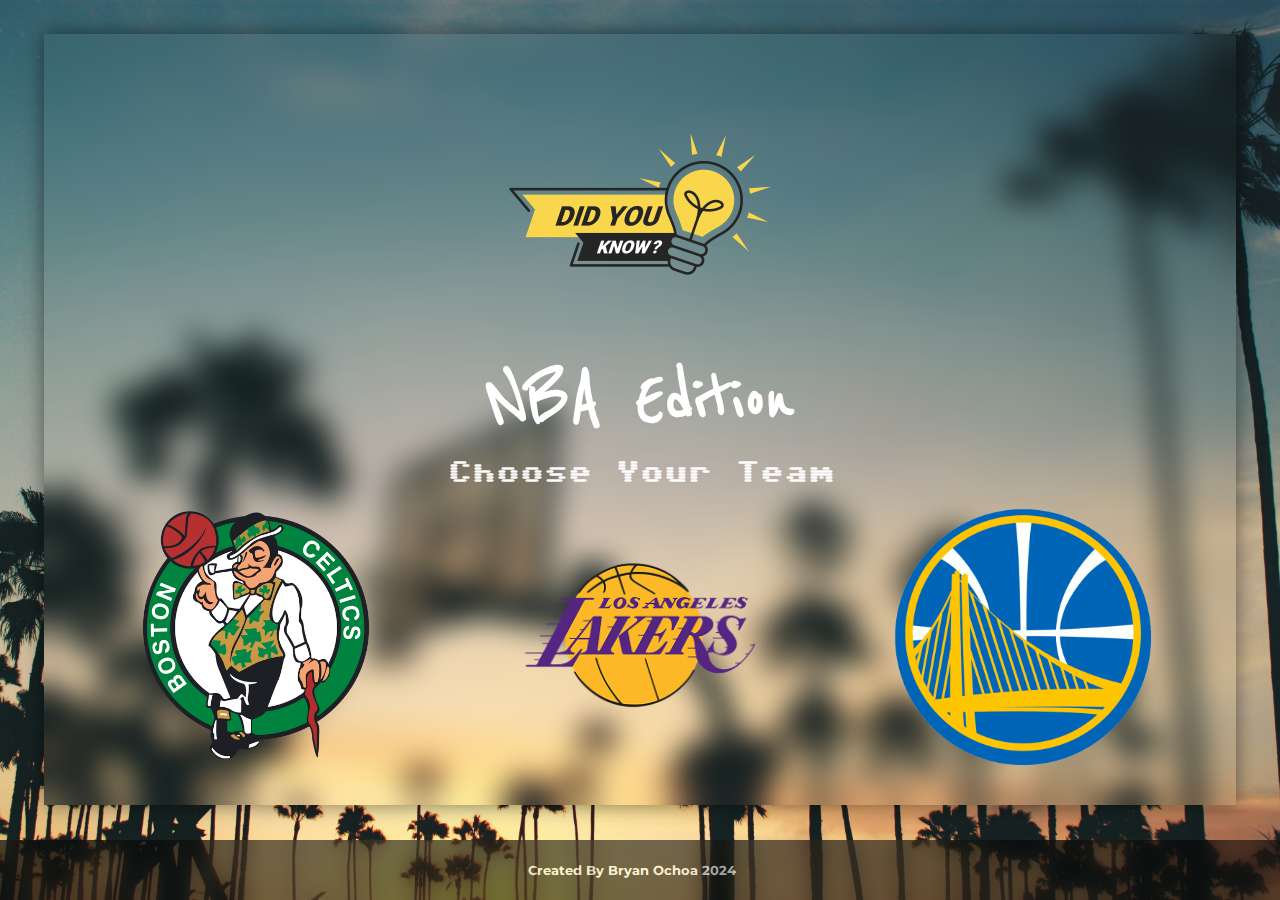
<file: index.html>
<!DOCTYPE html>

<html>
  <head>
    <meta charset="utf-8" />
    <title>Did You Know NBA</title>
    <meta name="viewport" content="width=device-width, initial-scale=1" />
    <link rel="stylesheet" href="style.css" />
    <link rel="script" href="script.js" />
    <!-- main header-->
    <div class="header">
      <!--<h1>Did You Know?</h1> -->
      <img src="assets/didYouKnow.png" alt="did you know">
      <!--edition-->
      <h3>NBA Edition</h3>
      <!--chose your team-->
      <h2>Choose Your Team</h2>
      <!--3 logos for each team-->
      <div class="teams">
      <a href="boston/celtics.html" class="link"><img src="assets/logo-celtics.png" alt="Celtics" /></a>
      <a href="lakers/lakers.html" class="link"><img src="assets/logo-lakers.png" alt="Lakers" /></a>
      <a href="warriors/warriors.html" class="link"><img src="assets/logo-warriors.png" alt="Warriors" /></a>
    </div>
    </div>
   <footer class="footer">
    <h5>Created By Bryan Ochoa 2024</h5>
   </footer>
  </body>
</html>
</file>
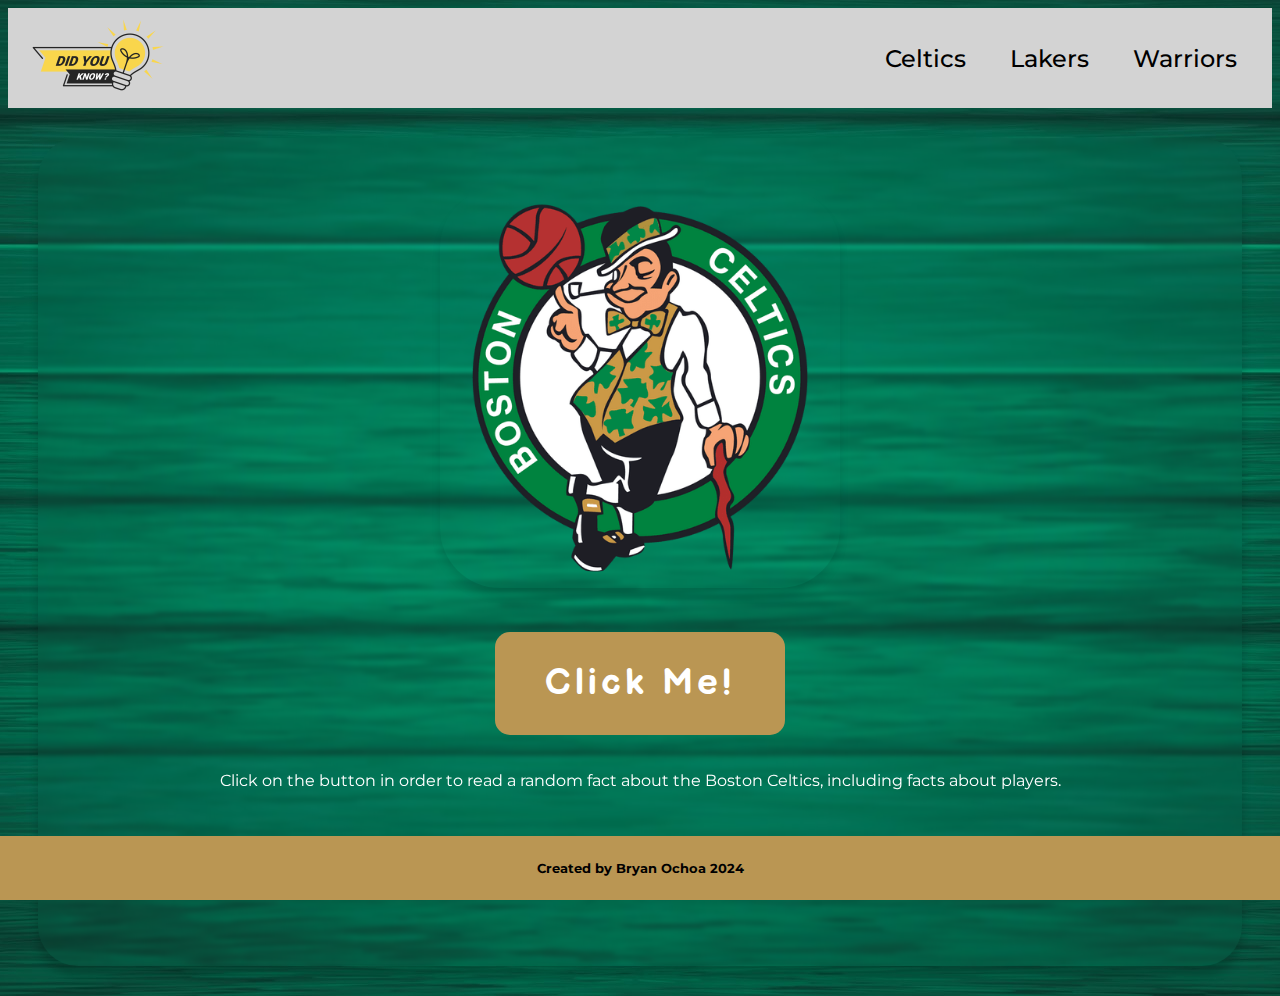
<file: celtics.html>
<!DOCTYPE html>
<html lang="en">
  <head>
    <meta charset="UTF-8" />
    <meta name="viewport" content="width=device-width, initial-scale=1.0" />
    <title>Boston Celtics</title>
    <link rel="stylesheet" href="bc.css" />
  </head>
  <body class="celtics">
    <!-- Nav bar-->


    <header>
      <a href="index.html" class="logo"><img class="logo" src="assets/didYouKnow.png" alt="Did you know"/></a>
      <nav>
        <ul class="navLinks">
          <li class="celtics"><a href="#">Celtics</a></li>
          <li class="lakers"><a href="lakers.html">Lakers</a></li>
          <li class="warriors"><a href="warriors.html">Warriors</a></li>
        </ul>
      </nav>
    </header>


    <!-- Logo -->


    <div class="blur">
      <div class="center">
        <img
          src="assets/logo-celtics.png"
          alt="Celtics logo"
          class="ticsLogo"
        />
      </div>


      <!-- Button -->


      <div class="center">
        <a href="#" class="neonButton">Click Me!</a>
      </div>


      <!-- P about what button does -->


      <p class="center">
        Click on the button in order to read a random fact about the Boston
        Celtics, including facts about players.
      </p>
    </div>


    <!-- blank text box which will populate facts about the team-->

    <!-- Footer -->
    <footer class="footer">
      <h5>Created by Bryan Ochoa 2024</h5>
    </footer>
  </body>
</html>
</file>
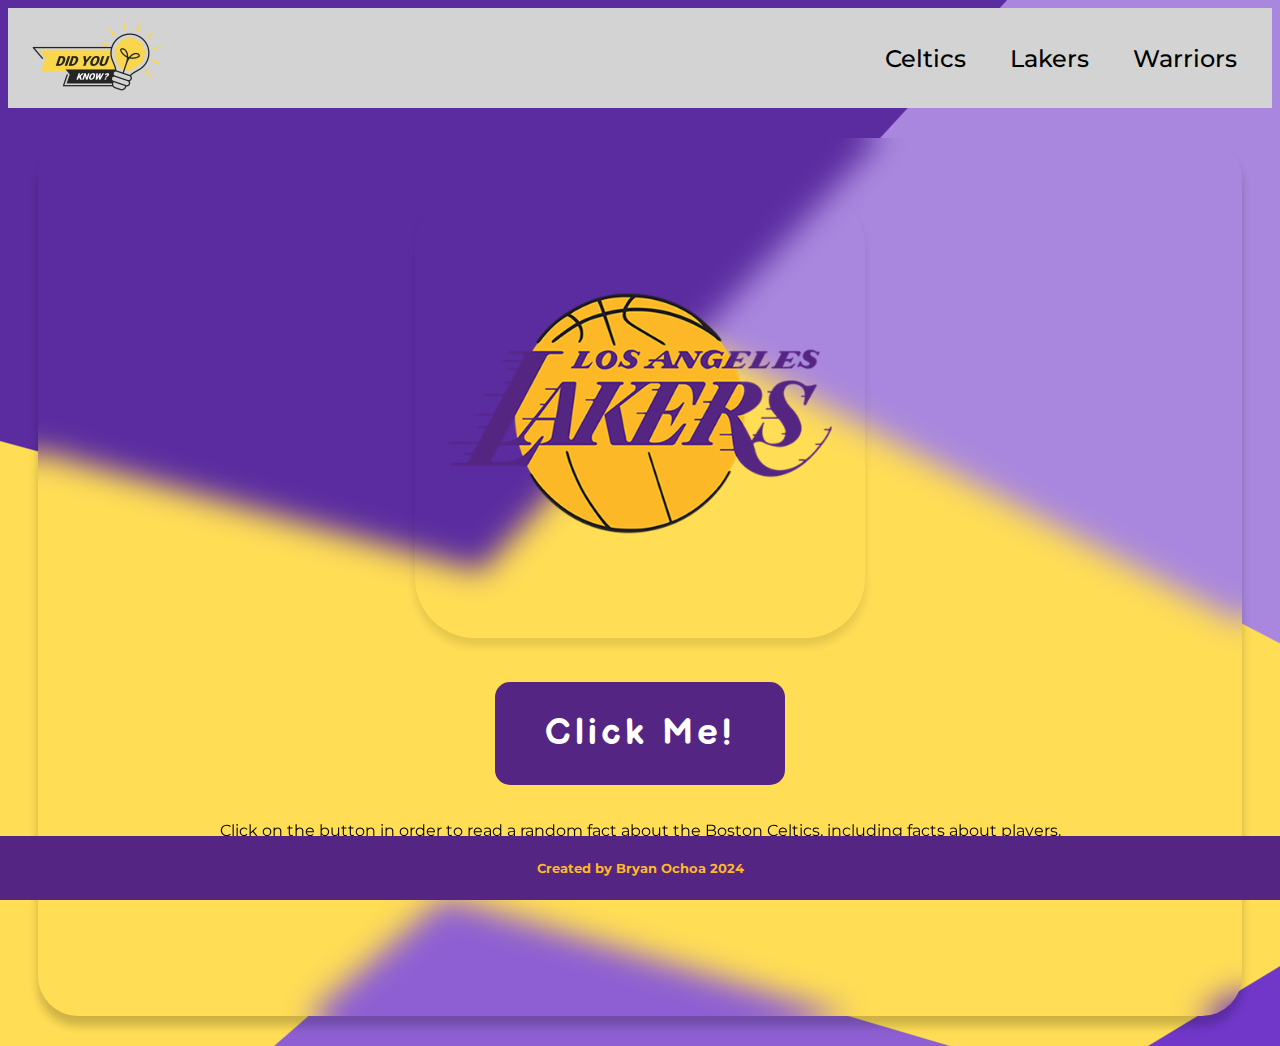
<file: lakers.html>
<!DOCTYPE html>
<html lang="en">
  <head>
    <meta charset="UTF-8" />
    <meta name="viewport" content="width=device-width, initial-scale=1.0" />
    <link rel="stylesheet" href="lal.css" />
    <title>Los Angeles Lakers</title>
  </head>
  <body>
    <!-- NavBar  -->

    <header>
      <a href="index.html" class="logo">
        <img class="logo" src="assets/didYouKnow.png" alt="Did You Know?" />
      </a>
      <nav>
        <ul class="navLinks">
          <li class="celtics"><a href="celtics.html">Celtics</a></li>
          <li class="lakers"><a href="#">Lakers</a></li>
          <li class="warriors"><a href="warriors.html">Warriors</a></li>
        </ul>
      </nav>
    </header>

    <!-- Logo -->

    <div class="blur">
      <div class="center">
        <img src="assets/logo-lakers.png" alt="Los Angeles Lakers Logo" class="lakerLogo"/>
      </div>

      <!-- Button -->
      <div class="center">
        <a href="#" class="neonButton">Click Me!</a>
      </div>

      <!--P about what button does -->

      <p class="center">
        Click on the button in order to read a random fact about the Boston
        Celtics, including facts about players.
      </p>
    </div>

    <!--Blank text box -->

    <!--Footer-->

    <footer class="footer">
        <h5>Created by Bryan Ochoa 2024</h5>
    </footer>

  </body>
</html>
</file>
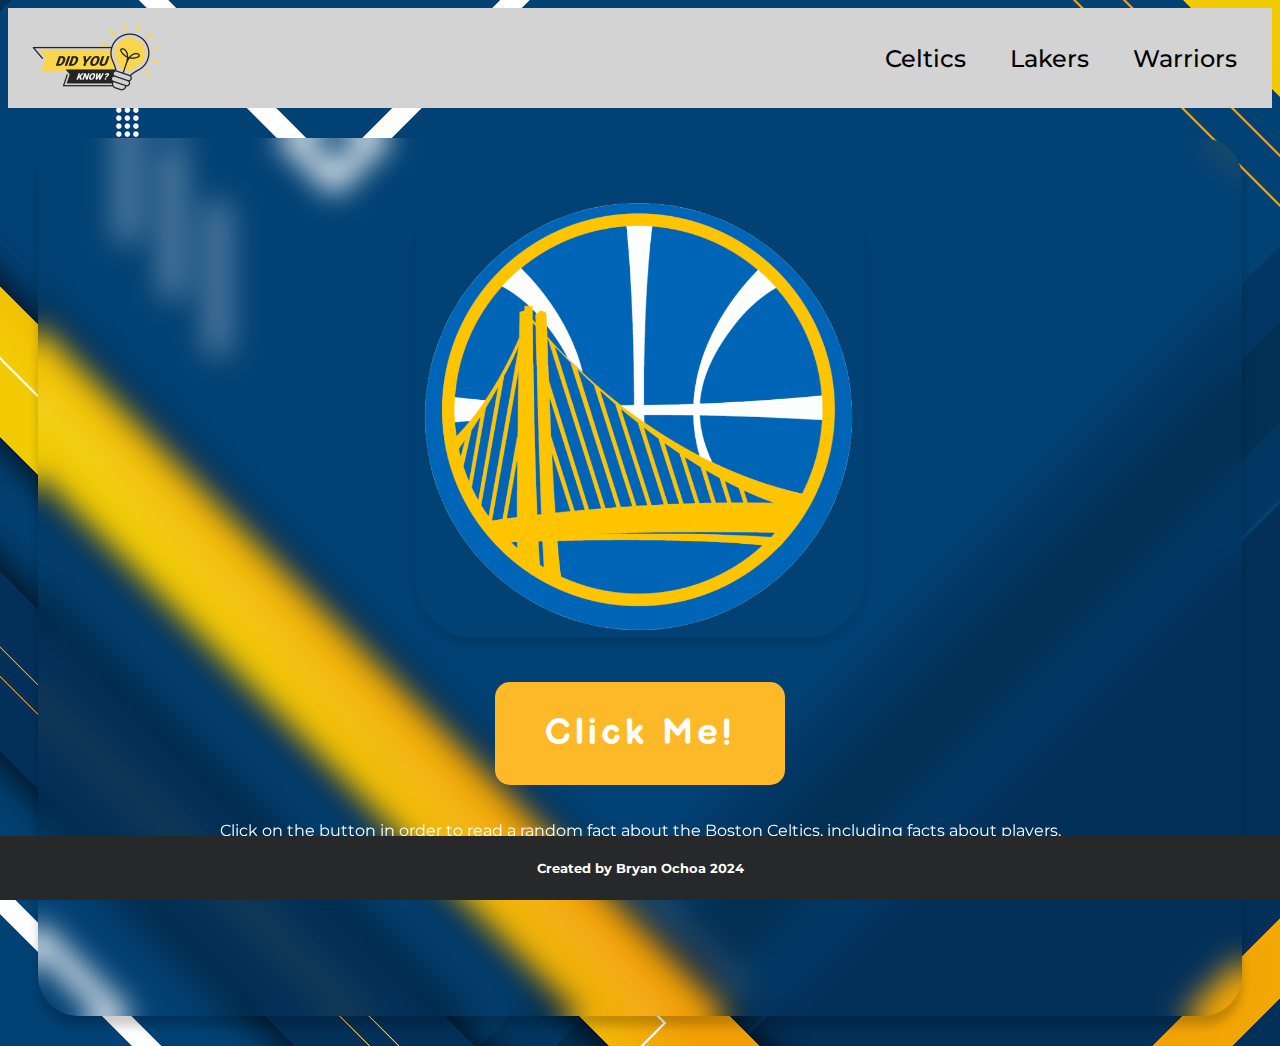
<file: warriors.html>
<!DOCTYPE html>
<html lang="en">
<head>
    <meta charset="UTF-8">
    <meta name="viewport" content="width=device-width, initial-scale=1.0">
    <title>Golden State Warriors</title>
    <link rel="stylesheet" href="gsw.css">
</head>
<body>
    <!-- Nav bar-->


    <header>
        <a href="index.html" class="logo"><img class="logo" src="assets/didYouKnow.png" alt="Did you know"/></a>
        <nav>
          <ul class="navLinks">
            <li class="celtics"><a href="celtics.html">Celtics</a></li>
            <li class="lakers"><a href="lakers.html">Lakers</a></li>
            <li class="warriors"><a href="#">Warriors</a></li>
          </ul>
        </nav>
      </header>
  
          <!-- Logo -->


    <div class="blur">
        <div class="center">
          <img
            src="assets/logo-warriors.png"
            alt="Warriors logo"
            class="warLogo"
          />
        </div>
  
  
        <!-- Button -->
  
  
        <div class="center">
          <a href="#" class="neonButton">Click Me!</a>
        </div>
  
  
        <!-- P about what button does -->
  
  
        <p class="center">
          Click on the button in order to read a random fact about the Boston
          Celtics, including facts about players.
        </p>
      </div>
  
  
      <!-- blank text box which will populate facts about the team-->
  
      <!-- Footer -->
      <footer class="footer">
        <h5>Created by Bryan Ochoa 2024</h5>
      </footer>
    
</body>
</html>
</file>
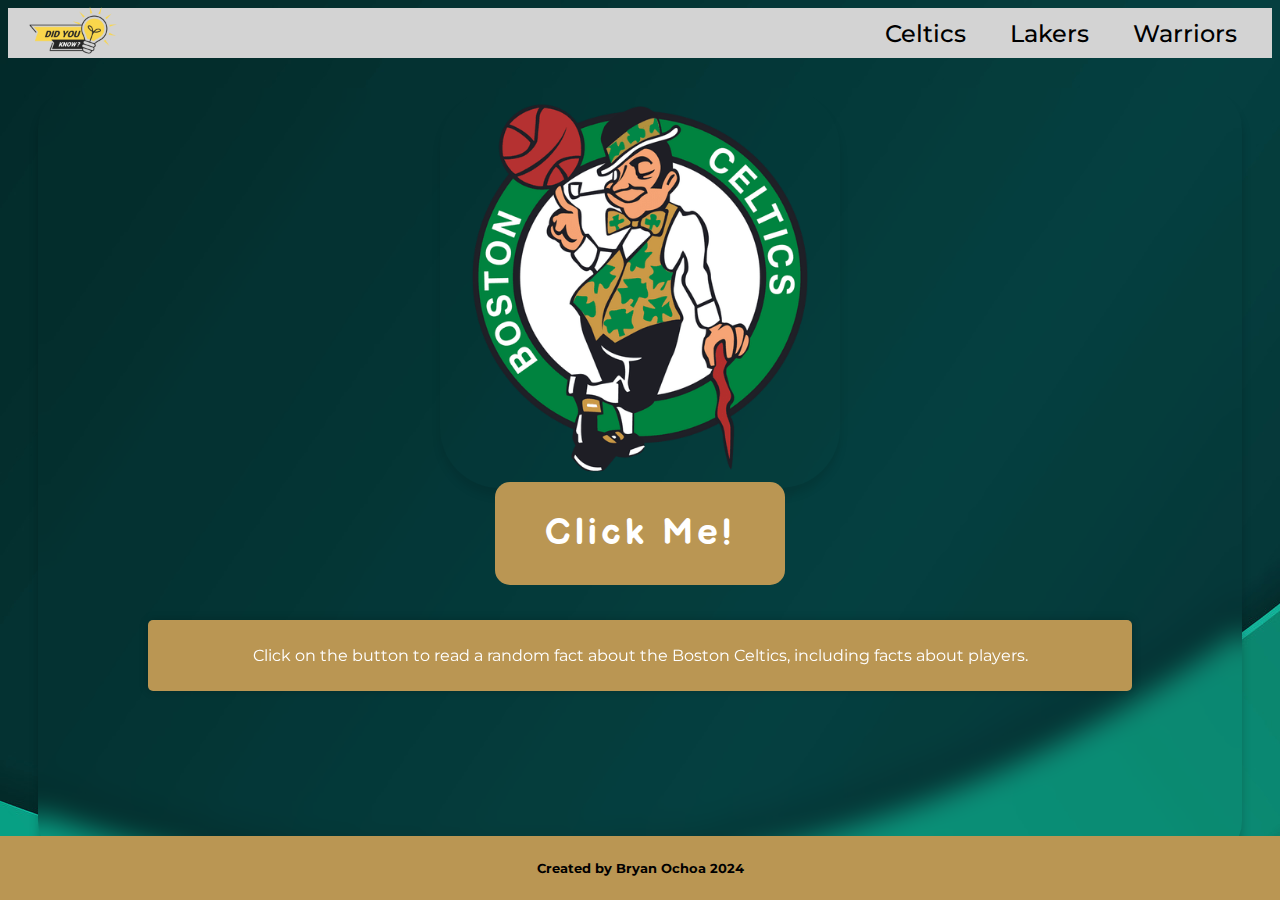
<file: boston/celtics.html>
<!DOCTYPE html>
<html lang="en">
  <head>
    <meta charset="UTF-8" />
    <meta name="viewport" content="width=device-width, initial-scale=1.0" />
    <title>Boston Celtics</title>
    <link rel="stylesheet" href="/boston/bc.css">
    <script src="/boston/script.js"></script>
  </head>
  <body class="celtics">
    <!-- Nav bar-->


    <header>
      <a href="/index.html" class="logo"><img class="logo" src="/assets/didYouKnow.png" alt="Did you know"/></a>
      <nav>
        <ul class="navLinks">
          <li class="celtics"><a href="#">Celtics</a></li>
          <li class="lakers"><a href="/lakers/lakers.html">Lakers</a></li>
          <li class="warriors"><a href="/warriors/warriors.html">Warriors</a></li>
        </ul>
      </nav>
    </header>


    <!-- Logo -->


    <div class="blur">
      <div class="center">
        <img
          src="/assets/logo-celtics.png"
          alt="Celtics logo"
          class="ticsLogo"
        />
      </div>


      <!-- Button -->


      <div class="center">
        <a href="#" class="neonButton">Click Me!</a>
      </div>


      <!-- P about what button does -->

      <div id="factContainer" class="fact-container">
        <p id="fact" class="center">
          Click on the button to read a random fact about the Boston Celtics,
          including facts about players.
        </p>
      </div>
    </div>


    <!-- blank text box which will populate facts about the team-->

    <!-- Footer -->
    <footer class="footer">
      <h5>Created by Bryan Ochoa 2024</h5>
    </footer>
  </body>
</html>
</file>
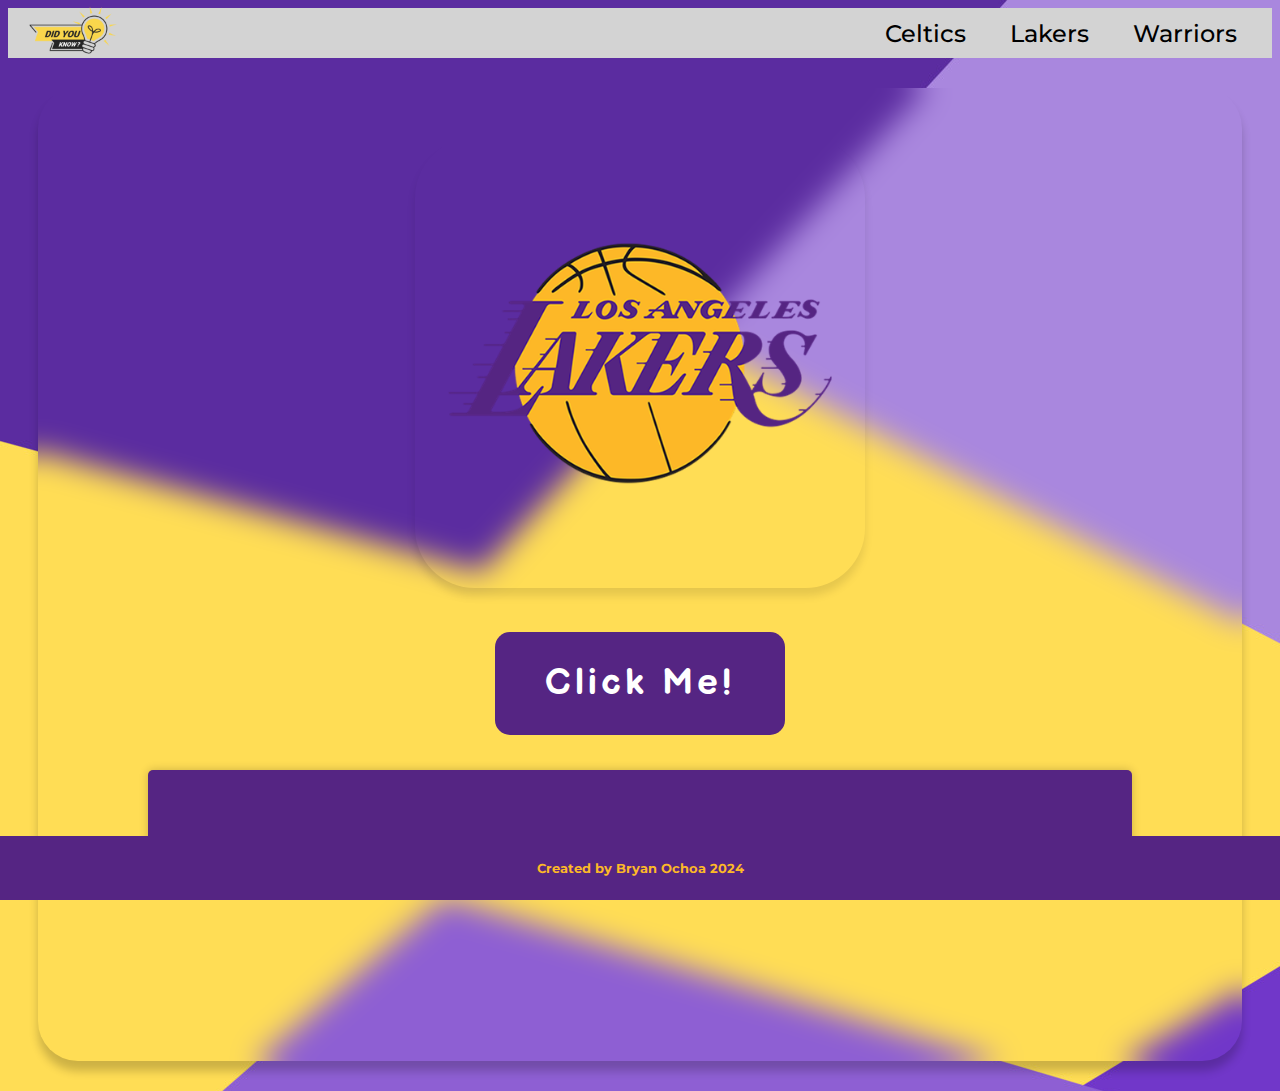
<file: lakers/lakers.html>
<!DOCTYPE html>
<html lang="en">
  <head>
    <meta charset="UTF-8" />
    <meta name="viewport" content="width=device-width, initial-scale=1.0" />
    <link rel="stylesheet" href="/lakers/lal.css" />
    <script src="/lakers/script.js"></script>
    <title>Los Angeles Lakers</title>
  </head>
  <body>
    <!-- NavBar  -->

    <header>
      <a href="/index.html" class="logo">
        <img class="logo" src="/assets/didYouKnow.png" alt="Did You Know?" />
      </a>
      <nav>
        <ul class="navLinks">
          <li class="celtics"><a href="/boston/celtics.html">Celtics</a></li>
          <li class="lakers"><a href="#">Lakers</a></li>
          <li class="warriors"><a href="/warriors/warriors.html">Warriors</a></li>
        </ul>
      </nav>
    </header>

    <!-- Logo -->

    <div class="blur">
      <div class="center">
        <img src="/assets/logo-lakers.png" alt="Los Angeles Lakers Logo" class="lakerLogo"/>
      </div>

      <!-- Button -->
      <div class="center">
        <a href="#" class="neonButton">Click Me!</a>
      </div>

      <!--P about what button does -->

      <div id="factContainer" class="fact-container">
        <p id="fact" class="center">
          Click on the button to read a random fact about the Los Angeles Lakers,
          including facts about players.
        </p>
      </div>
    </div>

    <!--Blank text box -->

    <!--Footer-->

    <footer class="footer">
        <h5>Created by Bryan Ochoa 2024</h5>
    </footer>

  </body>
</html>
</file>
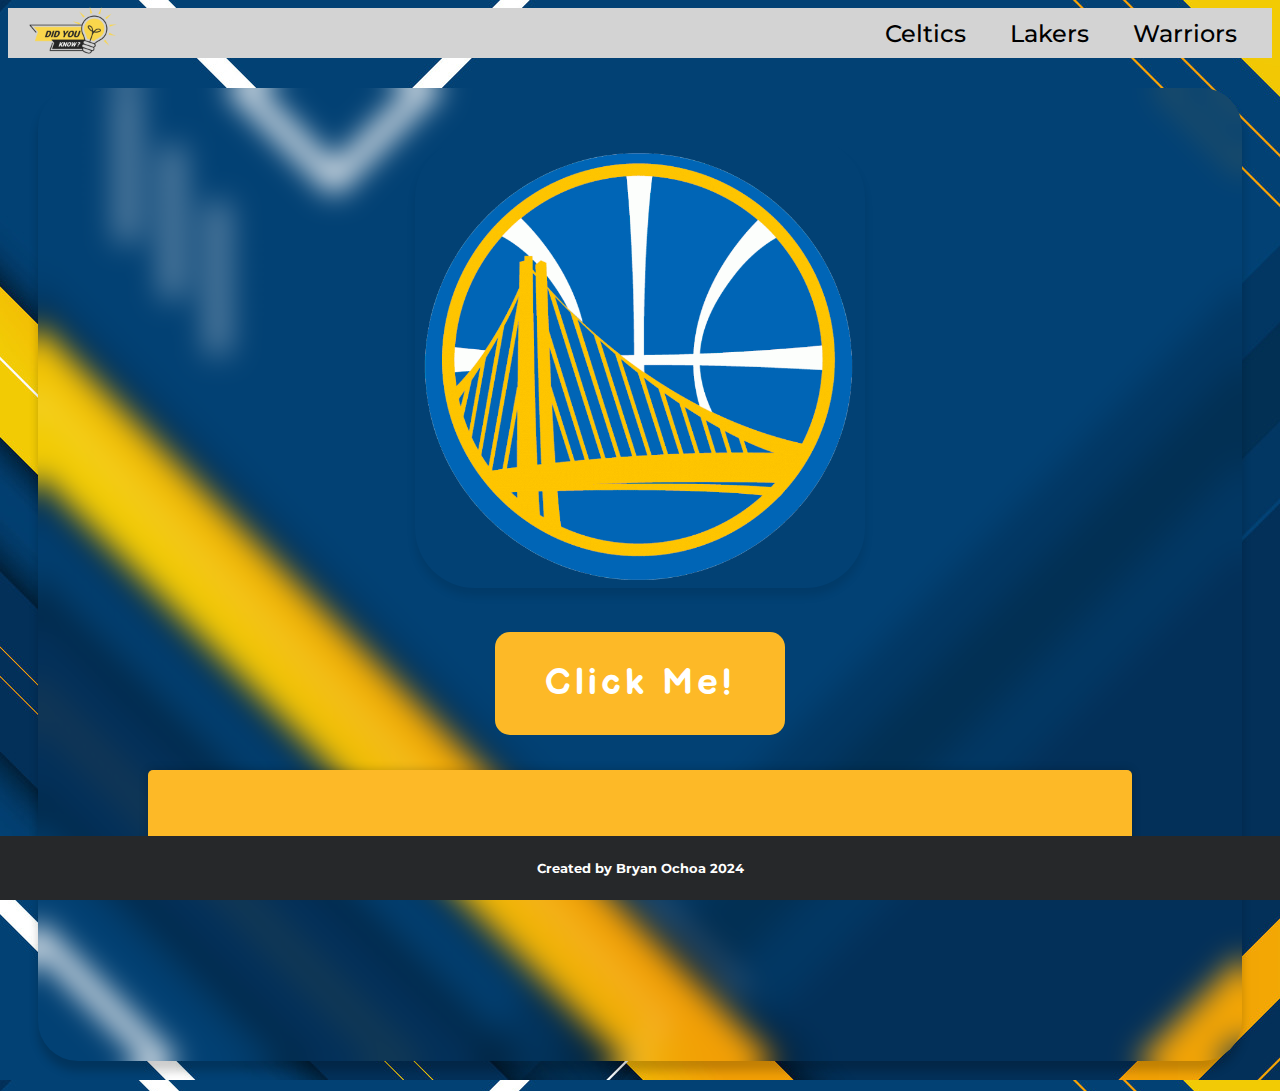
<file: warriors/warriors.html>
<!DOCTYPE html>
<html lang="en">
<head>
    <meta charset="UTF-8">
    <meta name="viewport" content="width=device-width, initial-scale=1.0">
    <title>Golden State Warriors</title>
    <link rel="stylesheet" href="/warriors/gsw.css">
    <script src="/warriors/script.js"></script>
</head>
<body>
    <!-- Nav bar-->


    <header>
        <a href="/index.html" class="logo"><img class="logo" src="/assets/didYouKnow.png" alt="Did you know"/></a>
        <nav>
          <ul class="navLinks">
            <li class="celtics"><a href="/boston/celtics.html">Celtics</a></li>
            <li class="lakers"><a href="/lakers/lakers.html">Lakers</a></li>
            <li class="warriors"><a href="#">Warriors</a></li>
          </ul>
        </nav>
      </header>
  
          <!-- Logo -->


    <div class="blur">
        <div class="center">
          <img
            src="/assets/logo-warriors.png"
            alt="Warriors logo"
            class="warLogo"
          />
        </div>
  
  
        <!-- Button -->
  
  
        <div class="center">
          <a href="#" class="neonButton">Click Me!</a>
        </div>
  
  
        <!-- P about what button does -->
  
  
        <div id="factContainer" class="fact-container">
          <p id="fact" class="center">
            Click on the button to read a random fact about the Golden State Warriors,
            including facts about players.
          </p>
        </div>
      </div>
  
  
      <!-- blank text box which will populate facts about the team-->
  
      <!-- Footer -->
      <footer class="footer">
        <h5>Created by Bryan Ochoa 2024</h5>
      </footer>
    
</body>
</html>
</file>
<file: style.css>
/* home page css */
@import url('https://fonts.googleapis.com/css2?family=Balsamiq+Sans&family=Montserrat:wght@500&family=Reenie+Beanie&family=Sacramento&family=Sixtyfour&display=swap');


body {
    margin: 0;
    padding: 0;
    display: flex;
    flex-direction: column;
    justify-content: center;
    align-items: center;
    height: 100vh;
    background-image: url(assets/homePage.jpg) ;
    background-size: cover;
    background-position: center;
    background-repeat: no-repeat;
}

.teams {
    display: flex;
    justify-content: center;
    flex-wrap: wrap;
}

.teams img {
    width: 100%;
    max-width: 200px;
    height: auto;
    margin: 10px;
    object-fit: cover;
}

.header{
    position: relative;
    width: 90%;
    margin: auto;
    backdrop-filter: blur(15px);
    padding: 20px;
    box-shadow: 0 0 20px rgba(0, 0, 0, 0.5);
    text-align: center;
    z-index: 1;
}

.header img {
    display: block;
    width: 300px;
    max-width: 100%;
    height: auto;
    margin: 0 auto;
    padding-bottom: 0;
}

.header h1 {
    font-family: Georgia, 'Times New Roman', Times, serif;
    text-align: center;
    color: white;
}

.header h2{
    font-family: 'Sixtyfour', sans-serif;
    font-weight: 400;
    color: white;
    text-align: center;
    margin-top: 0;
    margin-bottom: 0;
}


.header h3 {
    text-align: center;
    font-family: 'Reenie Beanie', cursive;
    color: white;
    padding-top: 0;
    padding-bottom: 1rem;
    font-size: 5rem;
    margin-top: 0;
    margin-bottom: 0;
}

.footer {
    background-color: black;
    padding: 0;
    width: 100%;
    backdrop-filter: blur(10px);
    opacity: 55%;
}

.footer h5{
    font-family: 'Montserrat';
    color: white;
    text-align: center;
    padding-right: 1rem;
    
}
.link {
    
   margin: auto;
    display: inline-block;
    transition: transform 0.3s ease-in-out;
}

.link:hover {
    transform: scale(1.1) rotate(360deg);
}

.link:not(:hover){
    transform: scale(0.9);
}
</file>
<file: bc.css>
/* Celtics Page */
@import url('https://fonts.googleapis.com/css2?family=Balsamiq+Sans&family=Montserrat:wght@500&display=swap');


body{
    background-image: url('assets/greenWood.jpg');
    background-position: center;
    
}
/* button will be gold */

li, a{
    font-family: 'Montserrat', sans-serif;
    font-weight: 500;
    font-size: 24px;
    color: black;
    text-decoration: none;
}

header {
    display: flex;
    justify-content: flex-end;
    align-items: center;
    padding: 0px 15px;
    background-color: lightgray;
    height: 100px;
}

.logo{
    height: auto;
    width: 150px;
    cursor: pointer;
    margin-right: auto;
}

.navLinks li {
    display: inline-block;
    padding: 0px 20px;
    position: relative;
}

.navLinks li:hover::before{
    opacity: 1;
    color:#007A33
}
.navLinks li a {
    transition: all 0.3s ease 0s;
}

.celtics a:hover {
    color: #BA9653
}

.lakers a:hover {
    color: #552583
}

.warriors a:hover {
    color: #FDB927
}

/* Neon Button */
.neonButton {
    background-color: #BA9653;
    border: none;
    color: #fff;
    padding: 30px 50px;
    font-family: 'Balsamiq Sans', sans-serif;
    letter-spacing: 4px;
    font-size: 36px;
    font-weight: bold;
    cursor: pointer;
    outline: none;
    position: relative;
    overflow: hidden;
    border-radius: 15px;
}

.neonButton::before {
    content: '';
    position: absolute;
    color: #fff;
    opacity: 0.5;
    filter: blur(20px);
    transition: 0.5s;
}

.neonButton:hover:before {
    top: 0;
    left: 0;
}

.neonButton:hover {
    background-color: #fff;
    color: #BA9653;
}

.blur{
    border-radius: 40px;
    padding-bottom: 10em;
    margin: 30px;
    backdrop-filter: blur(2px);
    box-shadow: 0 10px 10px rgb(0 0 0 / 0.2);
}
.center {
    padding-top: 50px;
    text-align: center;
    font-family: "Montserrat";
    color: white;
}

.ticsLogo{
    width: 400px;
    height: auto;
    margin-bottom: 20px;
    border-radius: 60px;
    box-shadow: 0 8px 8px rgba(0, 0, 0, 0.1);
}

footer {
    font-family: 'Montserrat';
    color: white;
    text-align: center;
    padding-right: 1rem;
}

.footer {
    position: fixed;
    left: 0;
    bottom: 0;
    width: 100%;
    background-color: #BA9653;
    color: black;
    padding: 2px 0;
}
</file>
<file: lal.css>
@import url('https://fonts.googleapis.com/css2?family=Balsamiq+Sans&family=Montserrat:wght@500&display=swap');

body {
    background-image: url(assets/lakersBackground.jpg);
}

li, a{
    font-family: 'Montserrat', sans-serif;
    font-weight: 500;
    font-size: 24px;
    color: black;
    text-decoration: none;
}

header {
    display: flex;
    justify-content: flex-end;
    align-items: center;
    padding: 0px 15px;
    background-color: lightgray;
    height: 100px;
}

/* NavBar styles */

.logo{
    height: auto;
    width: 150px;
    cursor: pointer;
    margin-right: auto;
}

.navLinks li {
    display: inline-block;
    padding: 0px 20px;
    position: relative;
}

.navLinks li:hover::before{
    opacity: 1;
    color:#007A33
}
.navLinks li a {
    transition: all 0.3s ease 0s;
}

.celtics a:hover {
    color: #BA9653
}

.lakers a:hover {
    color: #552583
}

.warriors a:hover {
    color: #FDB927
}

/* Header styles */

.center{
    padding-top: 50px;
    text-align: center;
    color: black;
    font-family: 'Montserrat';
}

.blur {
    backdrop-filter: blur(15px);
    margin: 30px;
    box-shadow: 0 10px 10px rgb(0 0 0 / 0.2);
    border-radius: 40px;
    padding-bottom: 10em;
}

.lakerLogo{
    width: 450px;
    height: auto;
    margin-bottom: 20px;
    border-radius: 60px;
    box-shadow: 0 8px 8px rgba(0, 0, 0, 0.1);
}

/* button styling */

.neonButton {
    background-color: #552583;
    border: none;
    color: #fff;
    padding: 30px 50px;
    font-family: 'Balsamiq Sans', sans-serif;
    letter-spacing: 4px;
    font-size: 36px;
    font-weight: bold;
    cursor: pointer;
    outline: none;
    position: relative;
    overflow: hidden;
    border-radius: 15px;
}

.neonButton::before {
    content: '';
    position: absolute;
    color: #552583;
    opacity: 0.5;
    filter: blur(20px);
    transition: 0.5s;
}

.neonButton:hover:before {
    top: 0;
    left: 0;
}

.neonButton:hover {
    background-color: #fff;
    color: #552583;
}

/* Footer */

footer {
    font-family: 'Montserrat';
    color: white;
    text-align: center;
    padding-right: 1rem;
}

.footer {
    position: fixed;
    left: 0;
    bottom: 0;
    width: 100%;
    background-color: #552583;
    color: #FDB927;
    padding: 2px 0;
}
</file>
<file: gsw.css>
@import url('https://fonts.googleapis.com/css2?family=Balsamiq+Sans&family=Montserrat:wght@500&display=swap');

body {
    background-image: url(assets/warriorsBackground.jpg);
}

li, a{
    font-family: 'Montserrat', sans-serif;
    font-weight: 500;
    font-size: 24px;
    color: black;
    text-decoration: none;
}

header {
    display: flex;
    justify-content: flex-end;
    align-items: center;
    padding: 0px 15px;
    background-color: lightgray;
    height: 100px;
}

/* NavBar styles */

.logo{
    height: auto;
    width: 150px;
    cursor: pointer;
    margin-right: auto;
}

.navLinks li {
    display: inline-block;
    padding: 0px 20px;
    position: relative;
}

.navLinks li:hover::before{
    opacity: 1;
    color:#007A33
}
.navLinks li a {
    transition: all 0.3s ease 0s;
}

.celtics a:hover {
    color: #BA9653
}

.lakers a:hover {
    color: #552583
}

.warriors a:hover {
    color: #FDB927
}

/* Header styles */

.center{
    padding-top: 50px;
    text-align: center;
    color: white;
    font-family: 'Montserrat';
}

.blur {
    backdrop-filter: blur(15px);
    margin: 30px;
    box-shadow: 0 10px 10px rgb(0 0 0 / 0.2);
    border-radius: 40px;
    padding-bottom: 10em;
}

.warLogo{
    width: 450px;
    height: auto;
    margin-bottom: 20px;
    border-radius: 60px;
    box-shadow: 0 8px 8px rgba(0, 0, 0, 0.1);
}

.neonButton {
    background-color: #FDB927;
    border: none;
    color: #fff;
    padding: 30px 50px;
    font-family: 'Balsamiq Sans', sans-serif;
    letter-spacing: 4px;
    font-size: 36px;
    font-weight: bold;
    cursor: pointer;
    outline: none;
    position: relative;
    overflow: hidden;
    border-radius: 15px;
}

.neonButton::before {
    content: '';
    position: absolute;
    color: #FDB927;
    opacity: 0.5;
    filter: blur(20px);
    transition: 0.5s;
}

.neonButton:hover:before {
    top: 0;
    left: 0;
}

.neonButton:hover {
    background-color: #fff;
    color: #FDB927;
}

/* Footer */

footer {
    font-family: 'Montserrat';
    color: white;
    text-align: center;
    padding-right: 1rem;
}

.footer {
    position: fixed;
    left: 0;
    bottom: 0;
    width: 100%;
    background-color: #26282A;
    color: white;
    padding: 2px 0;
}
</file>
<file: boston/bc.css>
/* Celtics Page */
@import url('https://fonts.googleapis.com/css2?family=Balsamiq+Sans&family=Montserrat:wght@500&display=swap');


body{
    background-image: url('/assets/celticsBackground.jpg');
}
/* button will be gold */

li, a{
    font-family: 'Montserrat', sans-serif;
    font-weight: 500;
    font-size: 24px;
    color: black;
    text-decoration: none;
}

header {
    display: flex;
    justify-content: flex-end;
    align-items: center;
    padding: 0px 15px;
    background-color: lightgray;
    height: 50px;
}

.logo{
    height: auto;
    width: 100px;
    cursor: pointer;
    margin-right: auto;
}

.navLinks li {
    display: inline-block;
    padding: 0px 20px;
    position: relative;
}

.navLinks li:hover::before{
    opacity: 1;
    color:#007A33
}
.navLinks li a {
    transition: all 0.3s ease 0s;
}

.celtics a:hover {
    color: #BA9653
}

.lakers a:hover {
    color: #552583
}

.warriors a:hover {
    color: #FDB927
}

/* Neon Button */
.neonButton {
    background-color: #BA9653;
    border: none;
    color: #fff;
    padding: 30px 50px;
    font-family: 'Balsamiq Sans', sans-serif;
    letter-spacing: 4px;
    font-size: 36px;
    font-weight: bold;
    cursor: pointer;
    outline: none;
    position: relative;
    overflow: hidden;
    border-radius: 15px;
}

.neonButton::before {
    content: '';
    position: absolute;
    color: #fff;
    opacity: 0.5;
    filter: blur(20px);
    transition: 0.5s;
}

.neonButton:hover:before {
    top: 0;
    left: 0;
}

.neonButton:hover {
    background-color: #fff;
    color: #BA9653;
}

.blur{
    border-radius: 40px;
    padding-bottom: 10em;
    margin: 30px;
    backdrop-filter: blur(15px);
    box-shadow: 0 10px 10px rgb(0 0 0 / 0.2);
}
.center {
    text-align: center;
    font-family: "Montserrat";
    color: white;
}

.ticsLogo{
    width: 400px;
    height: auto;
    margin-bottom: 20px;
    border-radius: 60px;
    box-shadow: 0 8px 8px rgba(0, 0, 0, 0.1);
}

footer {
    font-family: 'Montserrat';
    color: white;
    text-align: center;
    padding-right: 1rem;
}

.footer {
    position: fixed;
    left: 0;
    bottom: 0;
    width: 100%;
    background-color: #BA9653;
    color: black;
    padding: 2px 0;
}

/* CSS for the icon */
.icon {
    width: 20px; 
    height: 20px;
    margin-right: 5px; 
  }
  
  /* CSS for the fact container */
  #factContainer {
    padding-top: 20px;
    margin-top: 65px;
    margin-bottom: 10px; 
    padding: 10px;
    background-color: #BA9653; 
    border-radius: 5px; 
  }
  
  /* CSS for the fact text */
  .fact-text {
    margin: 0; 
  }

  .fact-container {
    width: 80%;
    max-height: 300px; /* Adjust height as needed */
    overflow-y: auto;
    padding: 10px;
    margin-top: 10px;
    margin-bottom: 20;
    margin-left: auto;
    margin-right: auto;
    background-color: #007A33; /* Semi-transparent white background */
    border-radius: 10px;
    box-shadow: 0 0 10px rgba(0, 0, 0, 0.2); /* Add a shadow for depth */
  }
</file>
<file: lakers/lal.css>
@import url('https://fonts.googleapis.com/css2?family=Balsamiq+Sans&family=Montserrat:wght@500&display=swap');

body {
    background-image: url(/assets/lakersBackground.jpg);
}

li, a{
    font-family: 'Montserrat', sans-serif;
    font-weight: 500;
    font-size: 24px;
    color: black;
    text-decoration: none;
}

header {
    display: flex;
    justify-content: flex-end;
    align-items: center;
    padding: 0px 15px;
    background-color: lightgray;
    height: 50px;
}

/* NavBar styles */

.logo{
    height: auto;
    width: 100px;
    cursor: pointer;
    margin-right: auto;
}

.navLinks li {
    display: inline-block;
    padding: 0px 20px;
    position: relative;
}

.navLinks li:hover::before{
    opacity: 1;
    color:#007A33
}
.navLinks li a {
    transition: all 0.3s ease 0s;
}

.celtics a:hover {
    color: #BA9653
}

.lakers a:hover {
    color: #552583
}

.warriors a:hover {
    color: #FDB927
}

/* Header styles */

.center{
    padding-top: 50px;
    text-align: center;
    color: white;
    font-family: 'Montserrat';
}

.blur {
    border-radius: 40px;
    padding-bottom: 10em;
    margin: 30px;
    backdrop-filter: blur(15px);
    box-shadow: 0 10px 10px rgb(0 0 0 / 0.2);
}

.lakerLogo{
    width: 450px;
    height: auto;
    margin-bottom: 20px;
    border-radius: 60px;
    box-shadow: 0 8px 8px rgba(0, 0, 0, 0.1);
}

/* button styling */

.neonButton {
    background-color: #552583;
    border: none;
    color: #fff;
    padding: 30px 50px;
    font-family: 'Balsamiq Sans', sans-serif;
    letter-spacing: 4px;
    font-size: 36px;
    font-weight: bold;
    cursor: pointer;
    outline: none;
    position: relative;
    overflow: hidden;
    border-radius: 15px;
}

.neonButton::before {
    content: '';
    position: absolute;
    color: #552583;
    opacity: 0.5;
    filter: blur(20px);
    transition: 0.5s;
}

.neonButton:hover:before {
    top: 0;
    left: 0;
}

.neonButton:hover {
    background-color: #fff;
    color: #552583;
}

/* Footer */

footer {
    font-family: 'Montserrat';
    color: white;
    text-align: center;
    padding-right: 1rem;
}

.footer {
    position: fixed;
    left: 0;
    bottom: 0;
    width: 100%;
    background-color: #552583;
    color: #FDB927;
    padding: 2px 0;
}

#factContainer {
    padding-top: 20px;
    margin-top: 65px;
    margin-bottom: 10px; 
    padding: 10px;
    background-color: #552583; 
    border-radius: 5px; 
  }
  
  /* CSS for the fact text */
  .fact-text {
    margin: 0; 
  }

  .fact-container {
    width: 80%;
    max-height: 300px; /* Adjust height as needed */
    overflow-y: auto;
    padding: 10px;
    margin-top: 10px;
    margin-bottom: 20;
    margin-left: auto;
    margin-right: auto;
    background-color: #FDB927; /* Semi-transparent white background */
    border-radius: 10px;
    box-shadow: 0 0 10px rgba(0, 0, 0, 0.2); /* Add a shadow for depth */
  }
</file>
<file: warriors/gsw.css>
@import url('https://fonts.googleapis.com/css2?family=Balsamiq+Sans&family=Montserrat:wght@500&display=swap');

body {
    background-image: url(/assets/warriorsBackground.jpg);
}

li, a{
    font-family: 'Montserrat', sans-serif;
    font-weight: 500;
    font-size: 24px;
    color: black;
    text-decoration: none;
}

header {
    display: flex;
    justify-content: flex-end;
    align-items: center;
    padding: 0px 15px;
    background-color: lightgray;
    height: 50px;
}

/* NavBar styles */

.logo{
    height: auto;
    width: 100px;
    cursor: pointer;
    margin-right: auto;
}

.navLinks li {
    display: inline-block;
    padding: 0px 20px;
    position: relative;
}

.navLinks li:hover::before{
    opacity: 1;
    color:#007A33
}
.navLinks li a {
    transition: all 0.3s ease 0s;
}

.celtics a:hover {
    color: #BA9653
}

.lakers a:hover {
    color: #552583
}

.warriors a:hover {
    color: #FDB927
}

/* Header styles */

.center{
    padding-top: 50px;
    text-align: center;
    color: white;
    font-family: 'Montserrat';
}

.blur {
    backdrop-filter: blur(15px);
    margin: 30px;
    box-shadow: 0 10px 10px rgb(0 0 0 / 0.2);
    border-radius: 40px;
    padding-bottom: 10em;
}

.warLogo{
    width: 450px;
    height: auto;
    margin-bottom: 20px;
    border-radius: 60px;
    box-shadow: 0 8px 8px rgba(0, 0, 0, 0.1);
}

.neonButton {
    background-color: #FDB927;
    border: none;
    color: #fff;
    padding: 30px 50px;
    font-family: 'Balsamiq Sans', sans-serif;
    letter-spacing: 4px;
    font-size: 36px;
    font-weight: bold;
    cursor: pointer;
    outline: none;
    position: relative;
    overflow: hidden;
    border-radius: 15px;
}

.neonButton::before {
    content: '';
    position: absolute;
    color: #FDB927;
    opacity: 0.5;
    filter: blur(20px);
    transition: 0.5s;
}

.neonButton:hover:before {
    top: 0;
    left: 0;
}

.neonButton:hover {
    background-color: #fff;
    color: #FDB927;
}

/* Footer */

footer {
    font-family: 'Montserrat';
    color: white;
    text-align: center;
    padding-right: 1rem;
}

.footer {
    position: fixed;
    left: 0;
    bottom: 0;
    width: 100%;
    background-color: #26282A;
    color: white;
    padding: 2px 0;
}

#factContainer {
    padding-top: 20px;
    margin-top: 65px;
    margin-bottom: 10px; 
    padding: 10px;
    background-color: #FDB927; 
    border-radius: 5px; 
  }
  
  /* CSS for the fact text */
.fact-text {
    margin: 0; 
  }

.fact-container {
    width: 80%;
    max-height: 300px; /* Adjust height as needed */
    overflow-y: auto;
    padding: 10px;
    margin-top: 10px;
    margin-bottom: 20;
    margin-left: auto;
    margin-right: auto;
    background-color: #006BB6; /* Semi-transparent white background */
    border-radius: 10px;
    box-shadow: 0 0 10px rgba(0, 0, 0, 0.2); /* Add a shadow for depth */
  }
</file>
